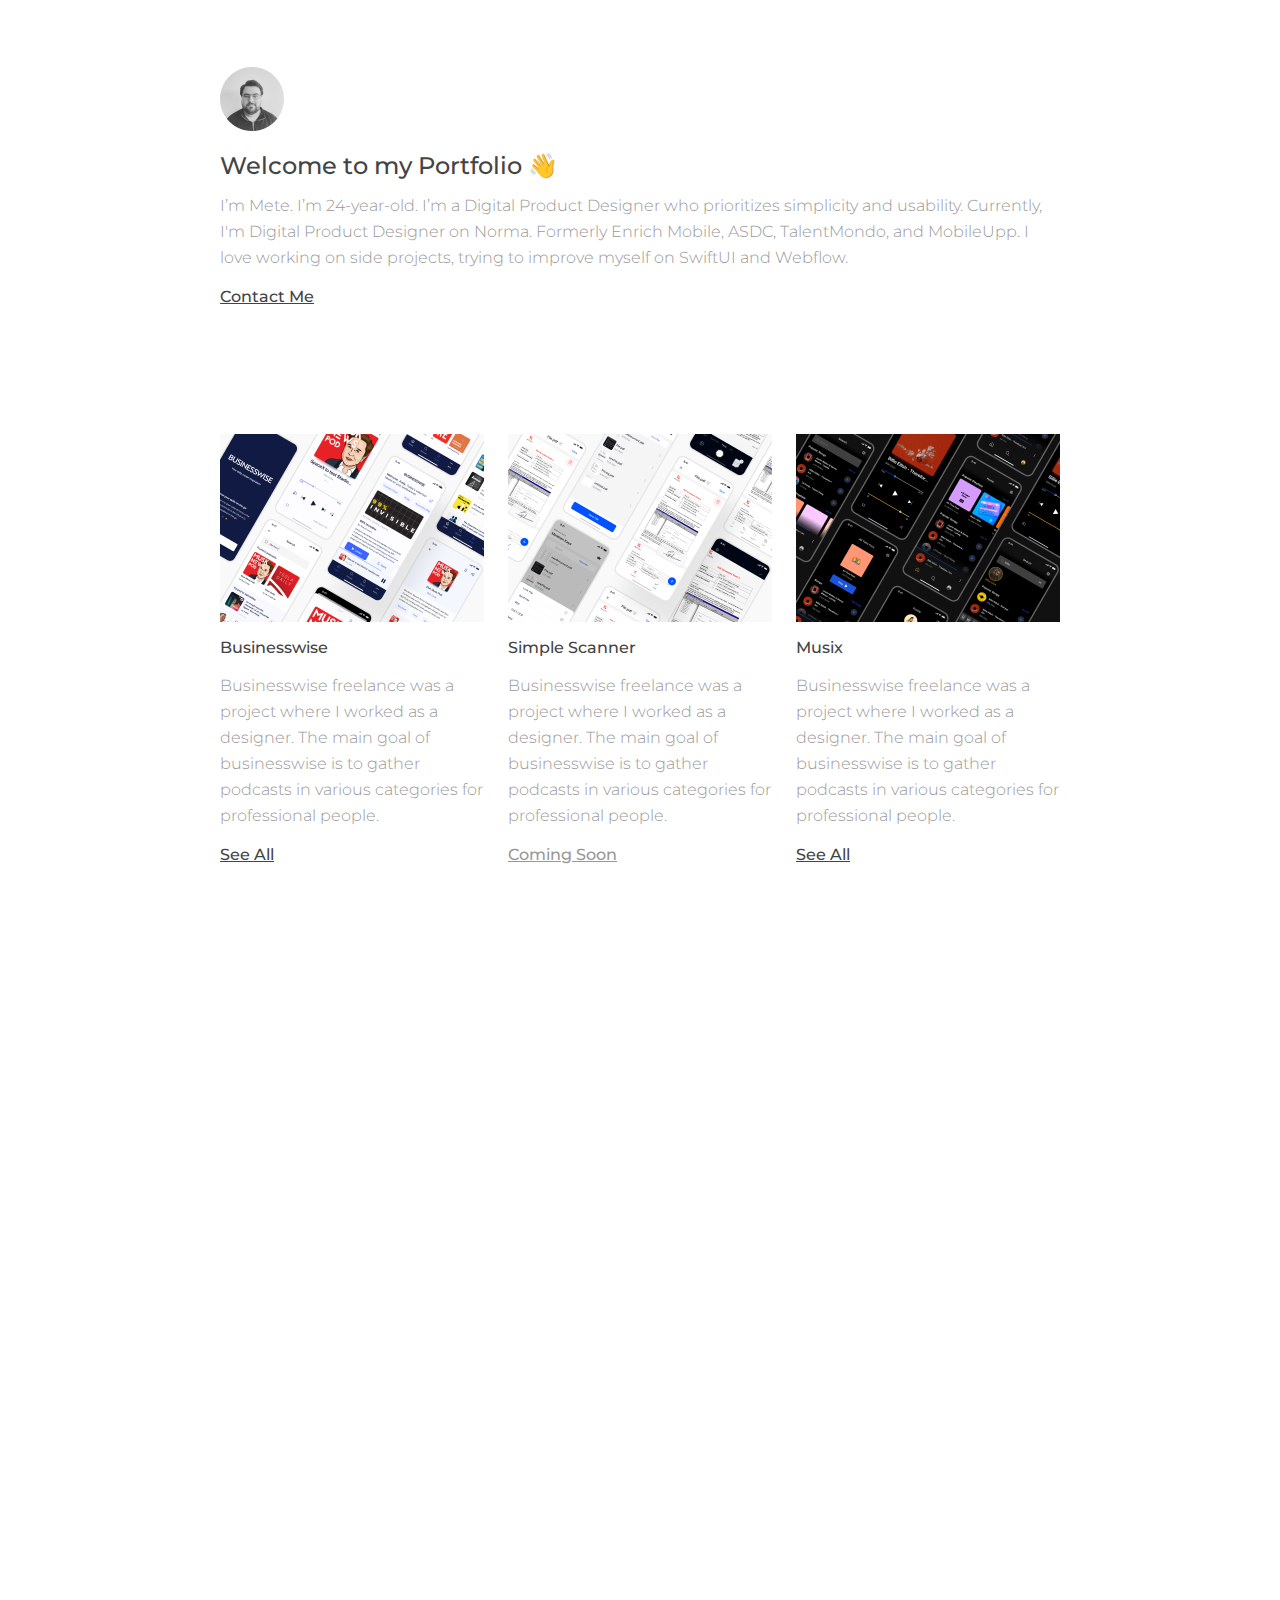
<file: index.html>
<!DOCTYPE html>
<html lang="en">
<head>
    <meta charset="UTF-8">
    <meta http-equiv="X-UA-Compatible" content="IE=edge">
    <meta name="viewport" content="width=device-width, initial-scale=1.0">
    <title>Portfolio</title>
    <link rel="stylesheet" href="css/style.css">
</head>
<body>
    <div class="wrapper">
        <header>
            <div class="headercontent content">
               <img src="img/avatar.png" alt="avatar">
               <h2>Welcome to my Portfolio 👋</h2>
               <p class="paragraph" style="margin-bottom: 16px;">I’m Mete. I’m 24-year-old. I’m a Digital Product Designer who prioritizes simplicity and usability. Currently, <br>I'm Digital Product Designer on Norma. Formerly Enrich Mobile, ASDC, TalentMondo, and MobileUpp. I <br>love working on side projects, trying to improve myself on SwiftUI and Webflow.</p>
               <a href="#footer" class="activelink">Contact Me</a>
            </div>
        </header>
        <section class="projectlist">
            <div class="projectlistcontent content">
                <article class="projectitem">
                    <div class="imagecontainer">
                        <img src="img/Rectangle 5.png" alt="">
                    </div>
                    <h6 class="itemlable">Businesswise</h6>
                    <p class="paragraph">Businesswise freelance was a <br>project where I worked as a <br>designer. The main goal of <br>businesswise is to gather <br>podcasts in various categories for <br>professional people.</p>
                    <a href="businesswise.html" class="activelink">See All</a>
                </article>
                <article class="projectitem">
                    <div class="imagecontainer">
                        <img src="img/Rectangle 9.png" alt="">
                    </div>
                    <h6 class="itemlable">Simple Scanner</h6>
                    <p class="paragraph">Businesswise freelance was a <br>project where I worked as a <br>designer. The main goal of <br>businesswise is to gather <br>podcasts in various categories for <br>professional people.</p>
                    <a href="simplescanner.html" class="passivelink">Coming Soon</a>
                </article>
                <article class="projectitem">
                    <div class="imagecontainer">
                        <img src="img/Rectangle 10.png" alt="">
                    </div>
                    <h6 class="itemlable">Musix</h6>
                    <p class="paragraph">Businesswise freelance was a <br>project where I worked as a <br>designer. The main goal of <br>businesswise is to gather <br>podcasts in various categories for <br>professional people.</p>
                    <a href="musix.html" class="activelink">See All</a>
                </article>
            </div> 
        </section>
        <section class="conceptworks">
            <div class="conceptworkscontainer content">
                <h2>Some concept works</h2>
                <div class="conceptworkscontainerflex">
                    <article class="conceptworkitem">
                        <img src="img/1.png" alt="">
                    </article>
                    <article class="conceptworkitem">
                        <img src="img/1.png" alt="">
                    </article>
                    <article class="conceptworkitem">
                        <img src="img/1.png" alt="">
                    </article>
                    <article class="conceptworkitem">
                        <img src="img/1.png" alt="">
                    </article>
                    <article class="conceptworkitem">
                        <img src="img/1.png" alt="">
                    </article>
                    <article class="conceptworkitem last-childarticle">
                        <img src="img/1.png" alt="">
                    </article>
                </div>
            </div>  
        </section>
        <section class="conceptworks">
            <div class="conceptworkscontainer content">
                <h2>Experience</h2>
                <div class="conceptworkscontainerflex">
                    <article class="conceptworkitem experienceItem">
                        <h6 class="itemlable">Norma</h6>
                        <p class="itemparagraph">Digital Product Designer</p>
                        <p class="date">Mar 21 — Now</p>
                    </article>
                    <article class="conceptworkitem experienceItem">
                        <h6 class="itemlable">Norma</h6>
                        <p class="itemparagraph">Digital Product Designer</p>
                        <p class="date">Mar 21 — Now</p>
                    </article class="conceptworkitem experienceItem">
                    <article class="conceptworkitem experienceItem">
                        <h6 class="itemlable">Norma</h6>
                        <p class="itemparagraph">Digital Product Designer</p>
                        <p class="date">Mar 21 — Now</p>
                    </article class="conceptworkitem experienceItem">
                    <article class="conceptworkitem experienceItem">
                        <h6 class="itemlable">Norma</h6>
                        <p class="itemparagraph">Digital Product Designer</p>
                        <p class="date">Mar 21 — Now</p>
                    </article>
                    <article class=" conceptworkitem experienceItem last-childarticle">
                        <h6 class="itemlable">Norma</h6>
                        <p class="itemparagraph">Digital Product Designer</p>
                        <p class="date">Mar 21 — Now</p>
                    </article class="experienceItem">
                    <article class=" conceptworkitem experienceItem last-childarticle">
                    </article class="experienceItem">
                </div>
            </div>  
        </section>
        <section class="form">
            <div class="formcontainer content">
                <form action="#" method="get"></form>
                <h2>Looking for help with design</h2>
                <p class="paragraph">Send me details</p>
                <div class="input">
                    <label for="">Name</label>
                    <input type="text" placeholder="Enter your name">
                </div>
                <div class="input">
                    <label for="">Email Address</label>
                    <input type="text" placeholder="Enter your email">
                </div>
                <div class="input">
                    <label for="">Detail</label>
                    <input type="text" style="height: 81px;" placeholder="Enter your message">
                    <a href="#" class="activelink">Submit</a>
                </div>
            </div>
        </section>
        <footer id="footer" class="footer">
            <div class="footercontainer content">
                <div>
                    <p class="footerparagraph">Made ❤️ with Webflow</p>
                </div>
                <ul>
                    <li class="footerparagraph">DRIBBBLE</li>
                    <li class="footerparagraph">LINKEDIN</li>
                    <li class="footerparagraph">TWITTER</li>
                    <li class="footerparagraph">INSTAGRAM</li>
                </ul>
            </div>
        </footer>
    </div>
    <script src="script.js"></script>
</body>
</html>
</file>
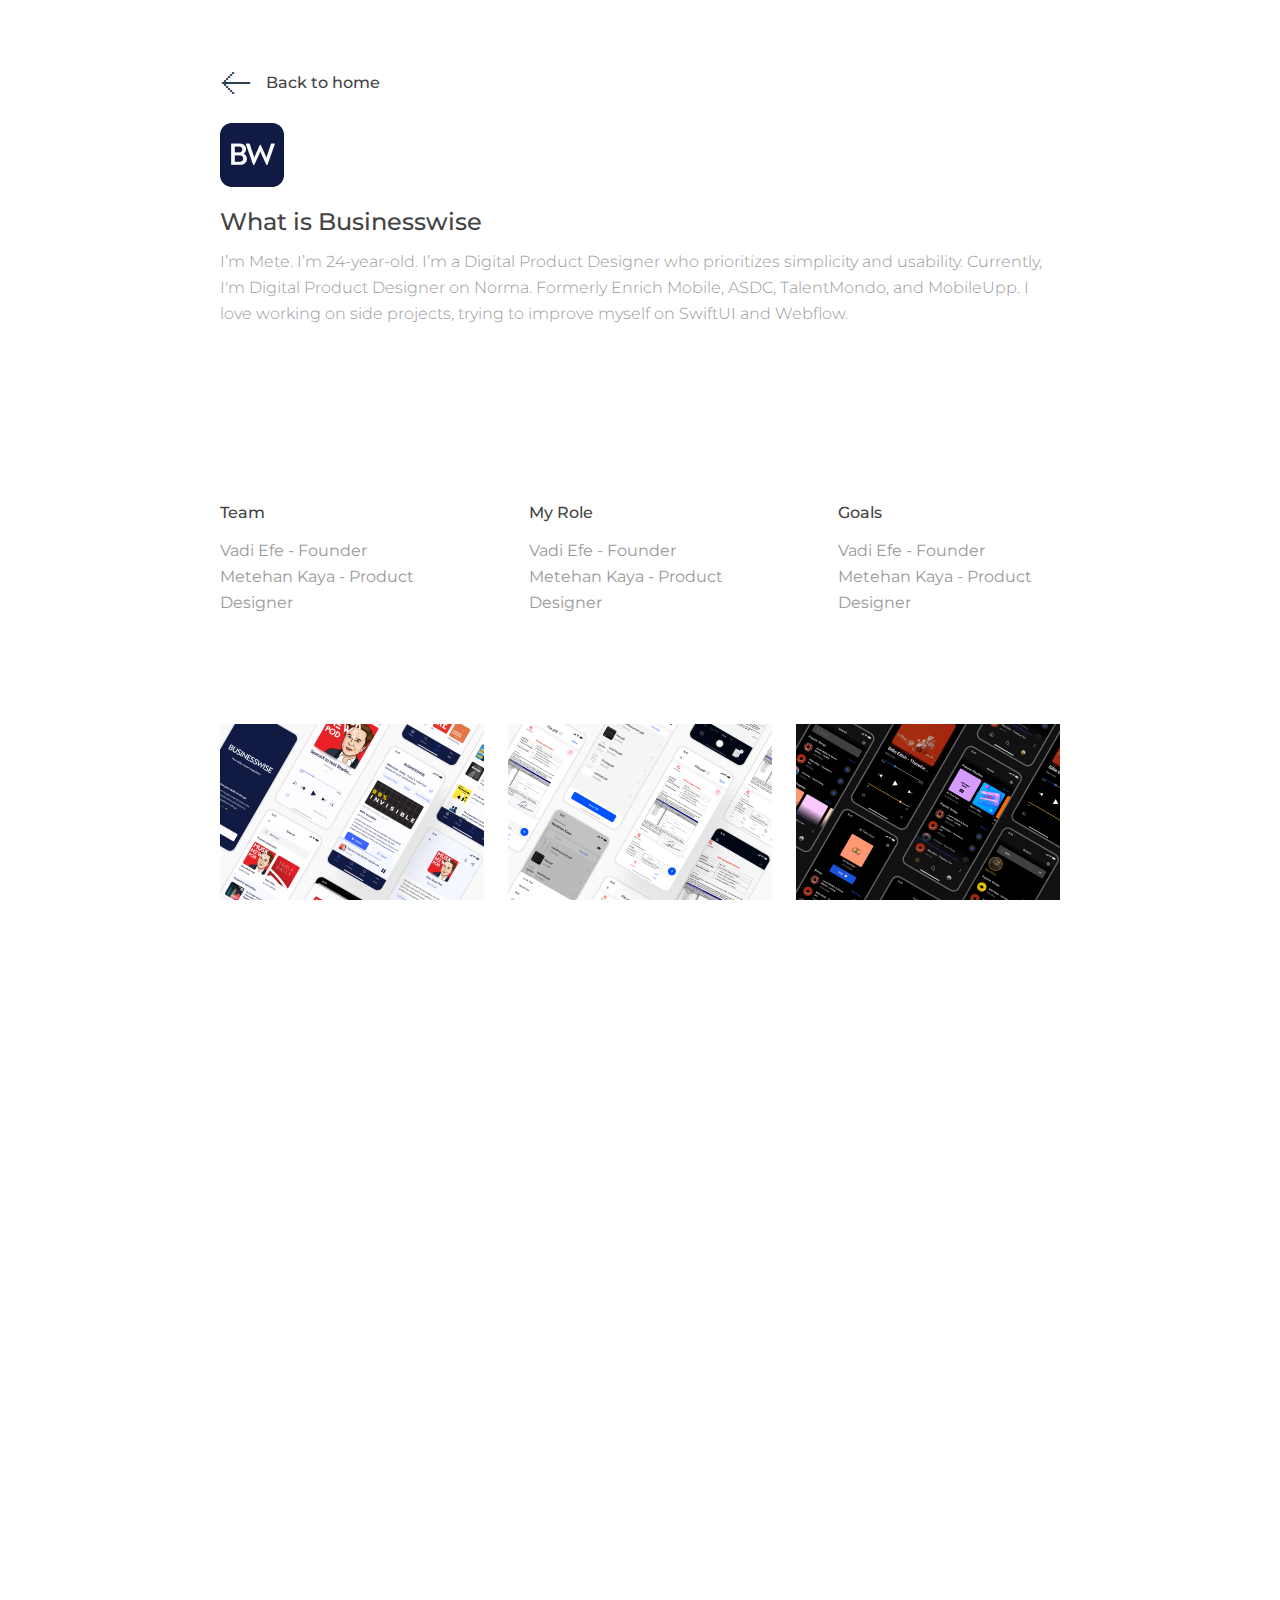
<file: businesswise.html>
<!DOCTYPE html>
<html lang="en">
<head>
    <meta charset="UTF-8">
    <meta http-equiv="X-UA-Compatible" content="IE=edge">
    <meta name="viewport" content="width=device-width, initial-scale=1.0">
    <title>Portfolio</title>
    <link rel="stylesheet" href="css/style.css">
</head>
<body>
    <div class="wrapper">
        <header>
            <div class="headercontent content">
               <div class="btn">
                   <a href="index.html">
                       <span>🡠</span>
                       <h6 class="itemlable">Back to home</h6>
                   </a>
               </div>
               <img src="img/Businesswise.png" alt="avatar">
               <h2>What is Businesswise</h2>
               <p class="paragraph" style="margin-bottom: 0;">I’m Mete. I’m 24-year-old. I’m a Digital Product Designer who prioritizes simplicity and usability. Currently, <br>I'm Digital Product Designer on Norma. Formerly Enrich Mobile, ASDC, TalentMondo, and MobileUpp. I <br>love working on side projects, trying to improve myself on SwiftUI and Webflow.</p>
            </div>
        </header>
        <section class="conceptworks">
            <div class="conceptworkscontainer content">
                <div class="conceptworkscontainerflex cwcf" >
                    <article class="conceptworkitem experienceItem">
                        <h6 class="itemlable">Team</h6>
                        <p class="itemparagraph" style="color: #999999;">Vadi Efe  - Founder <br>Metehan Kaya - Product <br>Designer</p>
                    </article>
                    <article class="conceptworkitem experienceItem">
                        <h6 class="itemlable">My Role</h6>
                        <p class="itemparagraph" style="color: #999999;">Vadi Efe  - Founder <br>Metehan Kaya - Product <br>Designer</p> 
                    </article class="conceptworkitem experienceItem">
                    <article class="conceptworkitem experienceItem">
                        <h6 class="itemlable">Goals</h6>
                        <p class="itemparagraph" style="color: #999999;">Vadi Efe  - Founder <br>Metehan Kaya - Product <br>Designer</p>
                    </article class="conceptworkitem experienceItem">
                </div>
            </div>  
        </section>
        <section class="projectlist">
            <div class="projectlistcontent content">
                <article class="projectitem">
                    <div class="imagecontainer">
                        <img src="img/Rectangle 5.png" alt="">
                    </div>
                    <h6 class="itemlable">Businesswise</h6>
                    <p class="paragraph" style="margin-bottom: 0;">Businesswise freelance was a <br>project where I worked as a <br>designer. The main goal of <br>businesswise is to gather <br>podcasts in various categories for <br>professional people.</p>
                </article>
                <article class="projectitem">
                    <div class="imagecontainer">
                        <img src="img/Rectangle 9.png" alt="">
                    </div>
                    <h6 class="itemlable">Simple Scanner</h6>
                    <p class="paragraph" style="margin-bottom: 0;">Businesswise freelance was a <br>project where I worked as a <br>designer. The main goal of <br>businesswise is to gather <br>podcasts in various categories for <br>professional people.</p>
                </article>
                <article class="projectitem">
                    <div class="imagecontainer">
                        <img src="img/Rectangle 10.png" alt="">
                    </div>
                    <h6 class="itemlable">Musix</h6>
                    <p class="paragraph" style="margin-bottom: 0;">Businesswise freelance was a <br>project where I worked as a <br>designer. The main goal of <br>businesswise is to gather <br>podcasts in various categories for <br>professional people.</p>
                </article>
            </div> 
        </section>
        <section class="gallery">
            <div class="gallerycontainer content">
                <article>
                    <img src="img/2.png" alt="">
                </article>
                <article>
                    <img src="img/2.png" alt="">
                </article>
                <article>
                    <img src="img/2.png" alt="">
                </article>
            </div>
        </section>
        <section class="form">
            <div class="formcontainer content">
                <form action="#" method="get"></form>
                <h2>Looking for help with design</h2>
                <p class="paragraph">Send me details</p>
                <div class="input">
                    <label for="">Name</label>
                    <input type="text" placeholder="Enter your name">
                </div>
                <div class="input">
                    <label for="">Email Address</label>
                    <input type="text" placeholder="Enter your email">
                </div>
                <div class="input">
                    <label for="">Detail</label>
                    <input type="text" style="height: 81px;" placeholder="Enter your message">
                    <a href="#" class="activelink">Submit</a>
                </div>
            </div>
        </section>
        <footer id="footer" class="footer">
            <div class="footercontainer content">
                <div>
                    <p class="footerparagraph">Made ❤️ with Webflow</p>
                </div>
                <ul>
                    <li class="footerparagraph">DRIBBBLE</li>
                    <li class="footerparagraph">LINKEDIN</li>
                    <li class="footerparagraph">TWITTER</li>
                    <li class="footerparagraph">INSTAGRAM</li>
                </ul>
            </div>
        </footer>
    </div>
    <script src="script.js"></script>
</body>
</html>
</file>
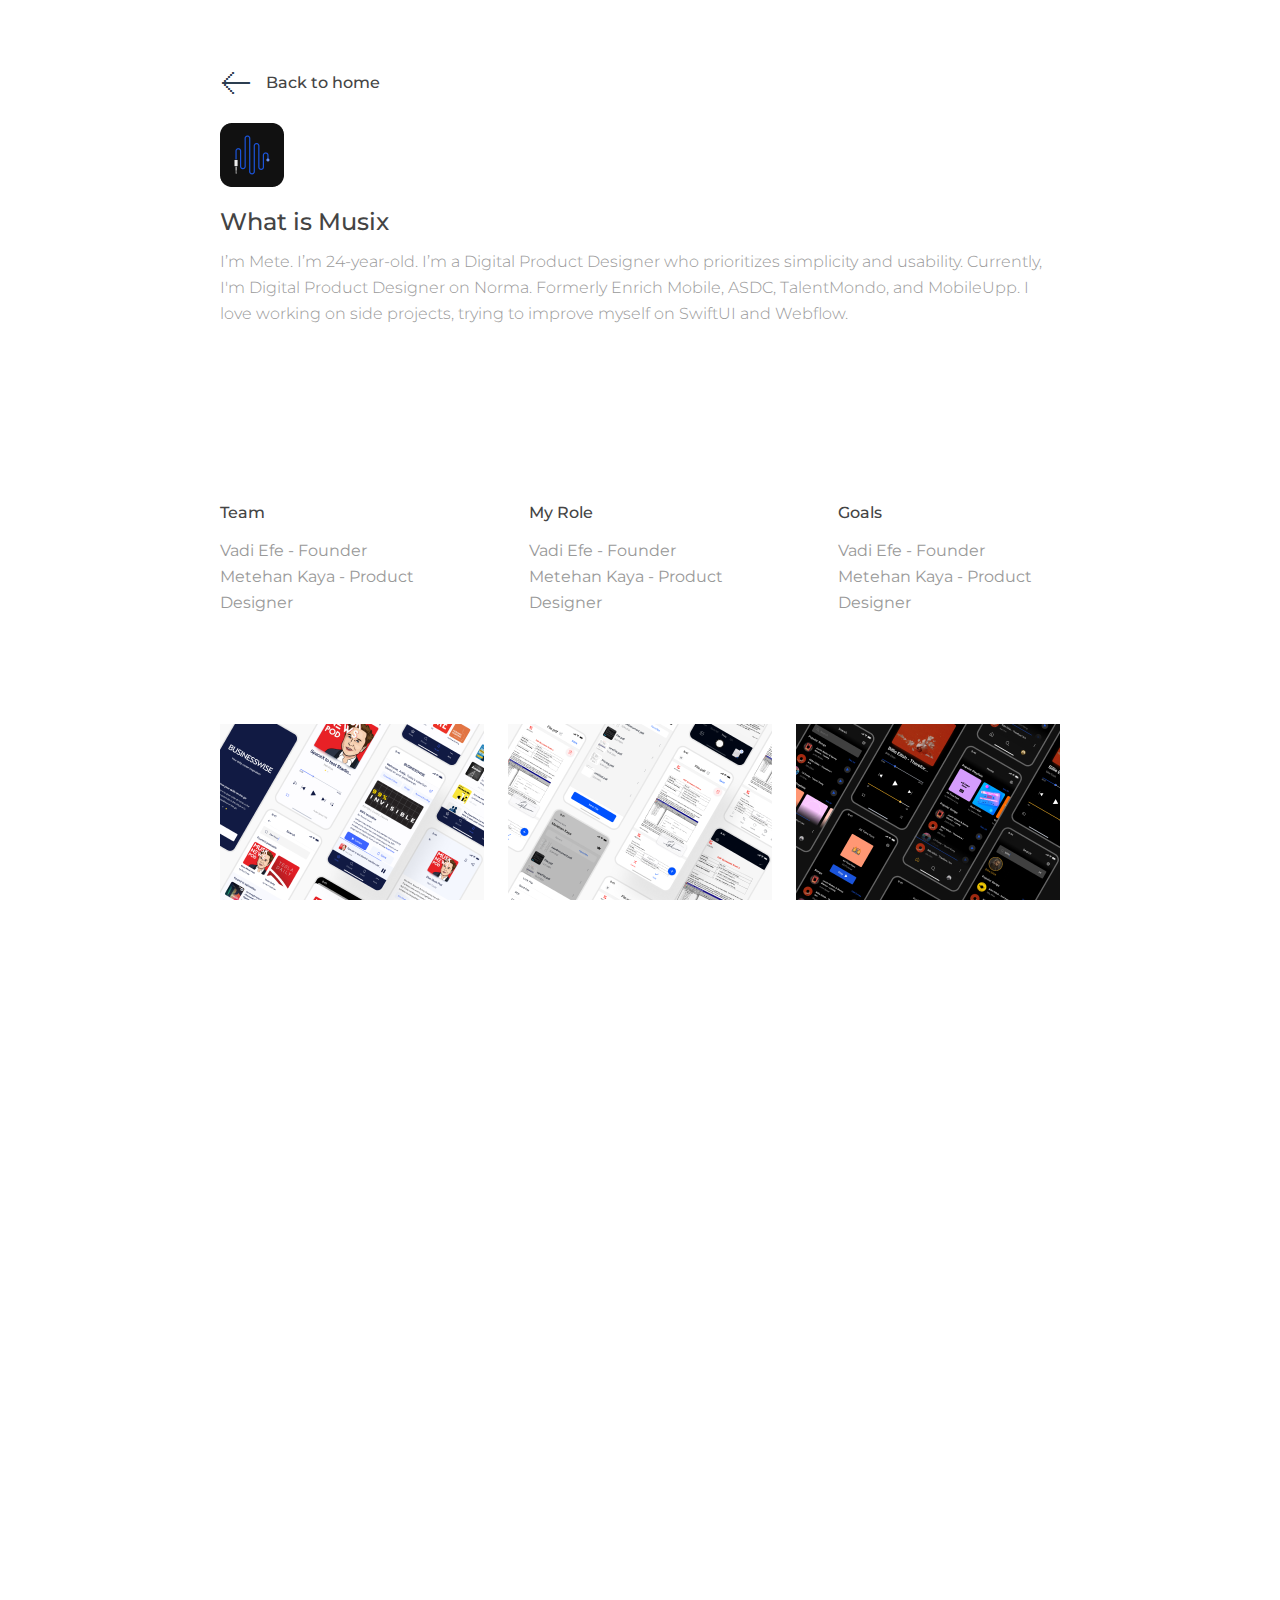
<file: musix.html>
<!DOCTYPE html>
<html lang="en">
<head>
    <meta charset="UTF-8">
    <meta http-equiv="X-UA-Compatible" content="IE=edge">
    <meta name="viewport" content="width=device-width, initial-scale=1.0">
    <title>Portfolio</title>
    <link rel="stylesheet" href="css/style.css">
</head>
<body>
    <div class="wrapper">
        <header>
            <div class="headercontent content">
               <div class="btn">
                   <a href="index.html">
                       <span>🡠</span>
                       <h6 class="itemlable">Back to home</h6>
                   </a>
               </div>
               <img src="img/musix.png" alt="avatar">
               <h2>What is Musix</h2>
               <p class="paragraph" style="margin-bottom: 0;">I’m Mete. I’m 24-year-old. I’m a Digital Product Designer who prioritizes simplicity and usability. Currently, <br>I'm Digital Product Designer on Norma. Formerly Enrich Mobile, ASDC, TalentMondo, and MobileUpp. I <br>love working on side projects, trying to improve myself on SwiftUI and Webflow.</p>
            </div>
        </header>
        <section class="conceptworks">
            <div class="conceptworkscontainer content">
                <div class="conceptworkscontainerflex cwcf" >
                    <article class="conceptworkitem experienceItem">
                        <h6 class="itemlable">Team</h6>
                        <p class="itemparagraph" style="color: #999999;">Vadi Efe  - Founder <br>Metehan Kaya - Product <br>Designer</p>
                    </article>
                    <article class="conceptworkitem experienceItem">
                        <h6 class="itemlable">My Role</h6>
                        <p class="itemparagraph" style="color: #999999;">Vadi Efe  - Founder <br>Metehan Kaya - Product <br>Designer</p> 
                    </article class="conceptworkitem experienceItem">
                    <article class="conceptworkitem experienceItem">
                        <h6 class="itemlable">Goals</h6>
                        <p class="itemparagraph" style="color: #999999;">Vadi Efe  - Founder <br>Metehan Kaya - Product <br>Designer</p>
                    </article class="conceptworkitem experienceItem">
                </div>
            </div>  
        </section>
        <section class="projectlist">
            <div class="projectlistcontent content">
                <article class="projectitem">
                    <div class="imagecontainer">
                        <img src="img/Rectangle 5.png" alt="">
                    </div>
                    <h6 class="itemlable">Businesswise</h6>
                    <p class="paragraph" style="margin-bottom: 0;">Businesswise freelance was a <br>project where I worked as a <br>designer. The main goal of <br>businesswise is to gather <br>podcasts in various categories for <br>professional people.</p>
                </article>
                <article class="projectitem">
                    <div class="imagecontainer">
                        <img src="img/Rectangle 9.png" alt="">
                    </div>
                    <h6 class="itemlable">Simple Scanner</h6>
                    <p class="paragraph" style="margin-bottom: 0;">Businesswise freelance was a <br>project where I worked as a <br>designer. The main goal of <br>businesswise is to gather <br>podcasts in various categories for <br>professional people.</p>
                </article>
                <article class="projectitem">
                    <div class="imagecontainer">
                        <img src="img/Rectangle 10.png" alt="">
                    </div>
                    <h6 class="itemlable">Musix</h6>
                    <p class="paragraph" style="margin-bottom: 0;">Businesswise freelance was a <br>project where I worked as a <br>designer. The main goal of <br>businesswise is to gather <br>podcasts in various categories for <br>professional people.</p>
                </article>
            </div> 
        </section>
        <section class="gallery">
            <div class="gallerycontainer content">
                <article>
                    <img src="img/2.png" alt="">
                </article>
                <article>
                    <img src="img/2.png" alt="">
                </article>
                <article>
                    <img src="img/2.png" alt="">
                </article>
            </div>
        </section>
        <section class="form">
            <div class="formcontainer content">
                <form action="#" method="get"></form>
                <h2>Looking for help with design</h2>
                <p class="paragraph">Send me details</p>
                <div class="input">
                    <label for="">Name</label>
                    <input type="text" placeholder="Enter your name">
                </div>
                <div class="input">
                    <label for="">Email Address</label>
                    <input type="text" placeholder="Enter your email">
                </div>
                <div class="input">
                    <label for="">Detail</label>
                    <input type="text" style="height: 81px;" placeholder="Enter your message">
                    <a href="#" class="activelink">Submit</a>
                </div>
            </div>
        </section>
        <footer id="footer" class="footer">
            <div class="footercontainer content">
                <div>
                    <p class="footerparagraph">Made ❤️ with Webflow</p>
                </div>
                <ul>
                    <li class="footerparagraph">DRIBBBLE</li>
                    <li class="footerparagraph">LINKEDIN</li>
                    <li class="footerparagraph">TWITTER</li>
                    <li class="footerparagraph">INSTAGRAM</li>
                </ul>
            </div>
        </footer>
    </div>
    <script src="script.js"></script>
</body>
</html>
</file>
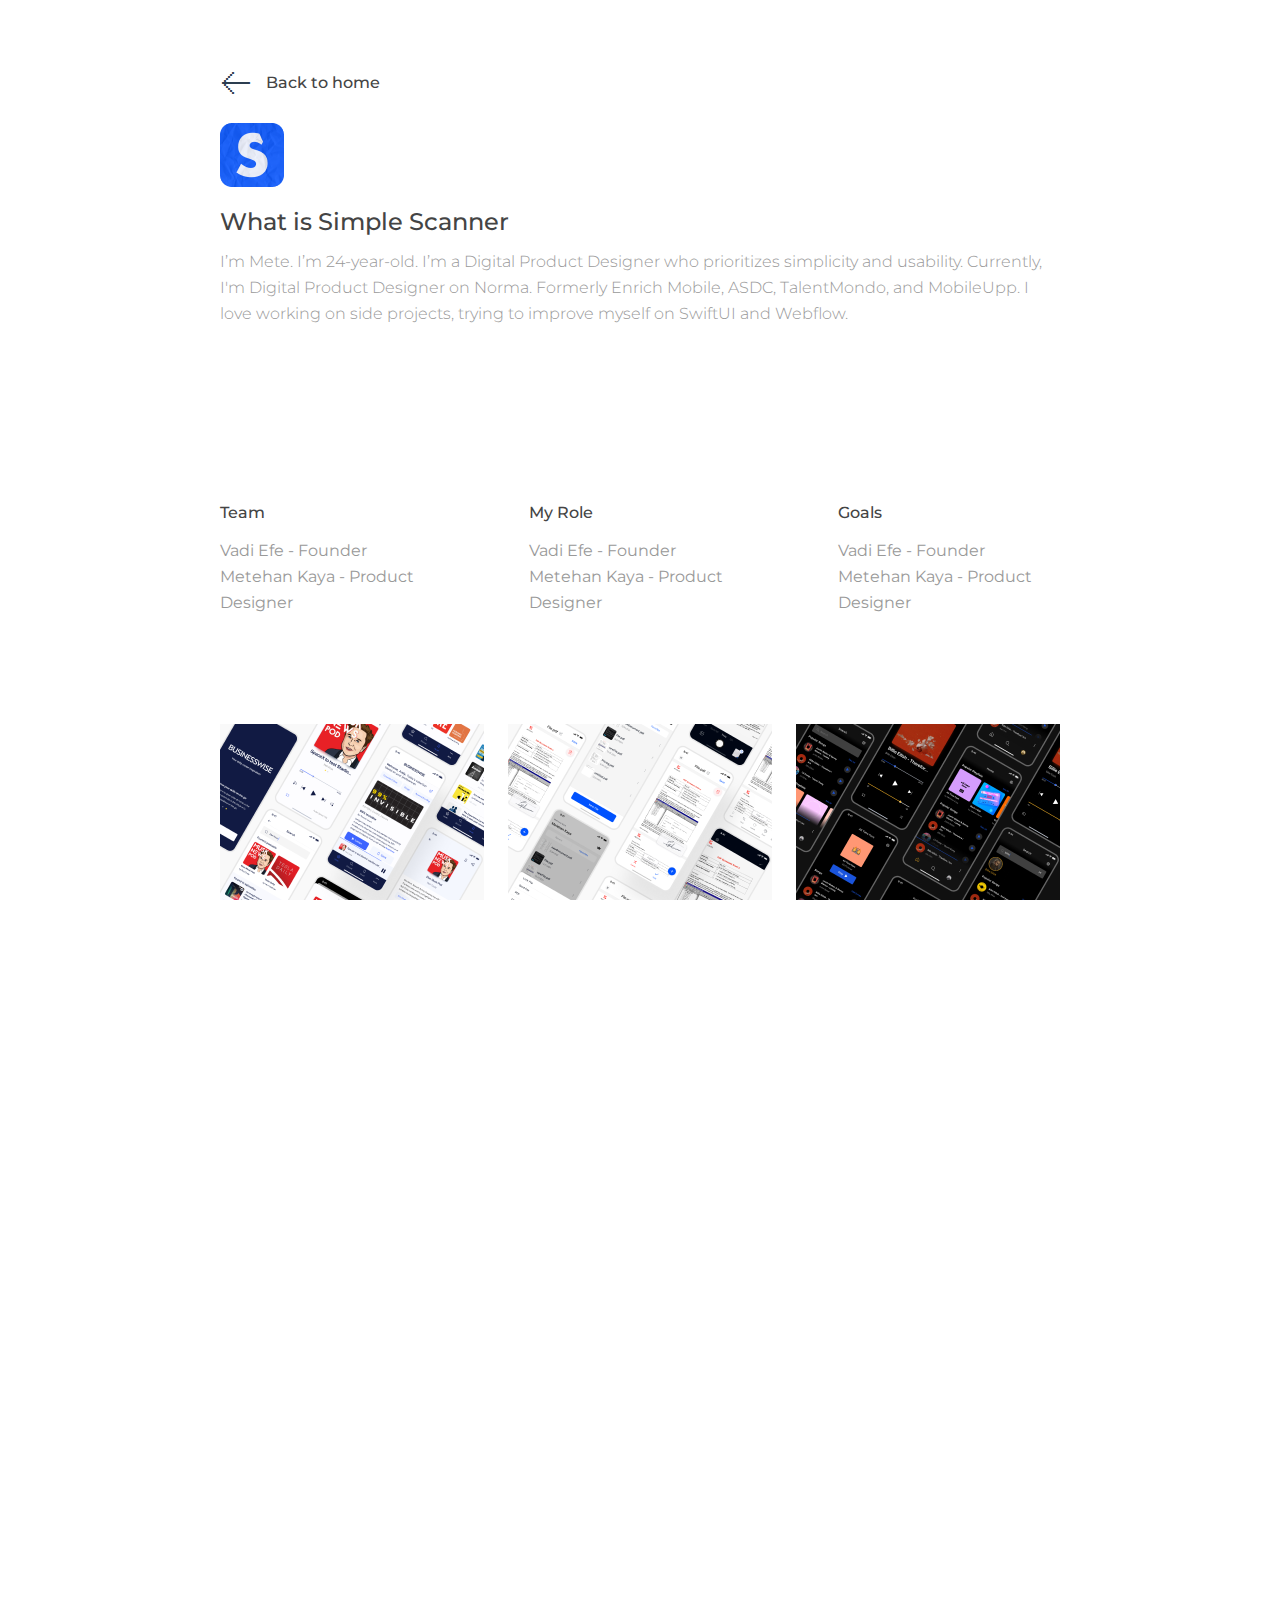
<file: simplescanner.html>
<!DOCTYPE html>
<html lang="en">
<head>
    <meta charset="UTF-8">
    <meta http-equiv="X-UA-Compatible" content="IE=edge">
    <meta name="viewport" content="width=device-width, initial-scale=1.0">
    <title>Portfolio</title>
    <link rel="stylesheet" href="css/style.css">
</head>
<body>
    <div class="wrapper">
        <header>
            <div class="headercontent content">
               <div class="btn">
                   <a href="index.html">
                       <span>🡠</span>
                       <h6 class="itemlable">Back to home</h6>
                   </a>
               </div>
               <img src="img/ss.png" alt="avatar">
               <h2>What is Simple Scanner</h2>
               <p class="paragraph" style="margin-bottom: 0;">I’m Mete. I’m 24-year-old. I’m a Digital Product Designer who prioritizes simplicity and usability. Currently, <br>I'm Digital Product Designer on Norma. Formerly Enrich Mobile, ASDC, TalentMondo, and MobileUpp. I <br>love working on side projects, trying to improve myself on SwiftUI and Webflow.</p>
            </div>
        </header>
        <section class="conceptworks">
            <div class="conceptworkscontainer content">
                <div class="conceptworkscontainerflex cwcf" >
                    <article class="conceptworkitem experienceItem">
                        <h6 class="itemlable">Team</h6>
                        <p class="itemparagraph" style="color: #999999;">Vadi Efe  - Founder <br>Metehan Kaya - Product <br>Designer</p>
                    </article>
                    <article class="conceptworkitem experienceItem">
                        <h6 class="itemlable">My Role</h6>
                        <p class="itemparagraph" style="color: #999999;">Vadi Efe  - Founder <br>Metehan Kaya - Product <br>Designer</p> 
                    </article class="conceptworkitem experienceItem">
                    <article class="conceptworkitem experienceItem">
                        <h6 class="itemlable">Goals</h6>
                        <p class="itemparagraph" style="color: #999999;">Vadi Efe  - Founder <br>Metehan Kaya - Product <br>Designer</p>
                    </article class="conceptworkitem experienceItem">
                </div>
            </div>  
        </section>
        <section class="projectlist">
            <div class="projectlistcontent content">
                <article class="projectitem">
                    <div class="imagecontainer">
                        <img src="img/Rectangle 5.png" alt="">
                    </div>
                    <h6 class="itemlable">Businesswise</h6>
                    <p class="paragraph" style="margin-bottom: 0;">Businesswise freelance was a <br>project where I worked as a <br>designer. The main goal of <br>businesswise is to gather <br>podcasts in various categories for <br>professional people.</p>
                </article>
                <article class="projectitem">
                    <div class="imagecontainer">
                        <img src="img/Rectangle 9.png" alt="">
                    </div>
                    <h6 class="itemlable">Simple Scanner</h6>
                    <p class="paragraph" style="margin-bottom: 0;">Businesswise freelance was a <br>project where I worked as a <br>designer. The main goal of <br>businesswise is to gather <br>podcasts in various categories for <br>professional people.</p>
                </article>
                <article class="projectitem">
                    <div class="imagecontainer">
                        <img src="img/Rectangle 10.png" alt="">
                    </div>
                    <h6 class="itemlable">Musix</h6>
                    <p class="paragraph" style="margin-bottom: 0;">Businesswise freelance was a <br>project where I worked as a <br>designer. The main goal of <br>businesswise is to gather <br>podcasts in various categories for <br>professional people.</p>
                </article>
            </div> 
        </section>
        <section class="gallery">
            <div class="gallerycontainer content">
                <article>
                    <img src="img/2.png" alt="">
                </article>
                <article>
                    <img src="img/2.png" alt="">
                </article>
                <article>
                    <img src="img/2.png" alt="">
                </article>
            </div>
        </section>
        <section class="form">
            <div class="formcontainer content">
                <form action="#" method="get"></form>
                <h2>Looking for help with design</h2>
                <p class="paragraph">Send me details</p>
                <div class="input">
                    <label for="">Name</label>
                    <input type="text" placeholder="Enter your name">
                </div>
                <div class="input">
                    <label for="">Email Address</label>
                    <input type="text" placeholder="Enter your email">
                </div>
                <div class="input">
                    <label for="">Detail</label>
                    <input type="text" style="height: 81px;" placeholder="Enter your message">
                    <a href="#" class="activelink">Submit</a>
                </div>
            </div>
        </section>
        <footer id="footer" class="footer">
            <div class="footercontainer content">
                <div>
                    <p class="footerparagraph">Made ❤️ with Webflow</p>
                </div>
                <ul>
                    <li class="footerparagraph">DRIBBBLE</li>
                    <li class="footerparagraph">LINKEDIN</li>
                    <li class="footerparagraph">TWITTER</li>
                    <li class="footerparagraph">INSTAGRAM</li>
                </ul>
            </div>
        </footer>
    </div>
    <script src="script.js"></script>
</body>
</html>
</file>
<file: css/style.css>
@import url("https://fonts.googleapis.com/css2?family=Inter:wght@300;400;500&display=swap");
@import url("https://fonts.googleapis.com/css2?family=Montserrat:wght@300;400;500;600;700&display=swap");
* {
  padding: 0;
  margin: 0;
  border: 0;
}

*, *:before, *:after {
  box-sizing: border-box;
}

:focus, :active {
  outline: none;
}

a:focus, a:active {
  outline: none;
}

nav, footer, header, aside {
  display: block;
}

html, body {
  height: 100%;
  width: 100%;
  font-size: 100%;
  line-height: 1;
  font-size: 14px;
  -ms-text-size-adjust: 100%;
  -moz-text-size-adjust: 100%;
  -webkit-text-size-adjust: 100%;
  overflow-y: scroll;
  overflow-x: hidden;
  font-family: "Montserrat", sans-serif;
}

input, button, textarea {
  cursor: pointer;
}

input::-ms-clear {
  display: none;
}

button {
  cursor: pointer;
}

button::-moz-focus-inner {
  padding: 0;
  border: 0;
}

a, a:visited {
  text-decoration: none;
}

a:hover {
  text-decoration: none;
}

ul li {
  list-style: none;
}

img {
  vertical-align: top;
}

h1, h2, h3, h4, h5, h6 {
  font-size: inherit;
  font-weight: 400;
}

::-webkit-scrollbar {
  width: 0px;
  /* remove scrollbar space */
  background: transparent;
  /* optional: just make scrollbar invisible */
}

/* optional: show position indicator in red */
::-webkit-scrollbar-thumb {
  background: #FF0000;
}

/*--------------------*/
.content {
  margin: 0 auto;
  max-width: 840px;
}

h2 {
  font-weight: 500;
  font-size: 24px;
  line-height: 38px;
  color: #444444;
  margin-bottom: 8px;
}

.paragraph {
  font-weight: 300;
  font-size: 16px;
  line-height: 26px;
  color: #999999;
}

.activelink {
  font-weight: 500;
  font-size: 16px;
  line-height: 20px;
  -webkit-text-decoration-line: underline;
          text-decoration-line: underline;
  color: #444444;
  transition: 0.5s;
  margin-top: 16px;
}
.activelink:hover {
  -webkit-text-decoration-line: none;
          text-decoration-line: none;
}

.passivelink {
  font-weight: 500;
  font-size: 16px;
  line-height: 20px;
  -webkit-text-decoration-line: underline;
          text-decoration-line: underline;
  color: #999999;
  transition: 0.5s;
  margin-top: 16px;
}
.passivelink:hover {
  -webkit-text-decoration-line: underline;
          text-decoration-line: underline;
}

header {
  padding-top: 67px;
}

.headercontent img {
  height: 64px;
  width: 64px;
  margin-bottom: 16px;
}

.projectlist {
  margin-top: 127px;
}
.projectlist .projectlistcontent {
  display: flex;
  justify-content: space-between;
  flex-wrap: nowrap;
}
.projectlist .imagecontainer {
  margin-bottom: 16px;
}
.projectlist p {
  margin-bottom: 16px;
}

.itemlable {
  font-weight: 500;
  font-size: 16px;
  line-height: 20px;
  color: #444444;
  margin-bottom: 15px;
}

@media screen and (max-width: 815px) {
  .content {
    padding: 0 24px 0 24px;
  }

  .projectlistcontent {
    flex-direction: column;
  }
  .projectlistcontent article {
    width: 100%;
    margin-bottom: 80px !important;
  }
  .projectlistcontent article:last-child {
    margin-bottom: 0px !important;
  }
  .projectlistcontent img {
    width: 100%;
  }
}
.conceptworks {
  margin-top: 128px;
}

.conceptworkscontainerflex {
  display: flex;
  justify-content: space-between;
  flex-wrap: wrap;
}

@media screen and (max-width: 815px) {
  .conceptworkscontainer article {
    display: block;
    width: 100%;
    margin-bottom: 24px !important;
  }
  .conceptworkscontainer article:last-child {
    margin-bottom: 0 !important;
  }
  .conceptworkscontainer img {
    width: 100%;
  }

  .cwcf {
    height: 400px !important;
  }
}
.itemparagraph {
  font-size: 16px;
  font-weight: normal;
  line-height: 26px;
  color: #666666;
}

.date {
  font-weight: normal;
  font-size: 14px;
  line-height: 26px;
  color: #999999;
}

.experienceItem {
  width: 222px;
  height: 94px;
  margin-top: 48px;
}

@media screen and (max-width: 815px) {
  .experienceItem {
    margin-top: 0;
  }
}
.form {
  margin-top: 102px;
}
.formcontainer {
  padding: 24px 24px 43px 24px;
  background-color: #F9F9F9;
  border-radius: 4px;
}
.formcontainer p {
  margin-bottom: 24px;
}
.formcontainer .input {
  display: flex;
  flex-direction: column;
  margin-bottom: 24px;
}
.formcontainer .input a {
  text-align: right;
}
.formcontainer .input label {
  font-weight: normal;
  font-size: 14px;
  line-height: 17px;
  color: #444444;
  margin-bottom: 8px;
}
.formcontainer .input input {
  background-color: #FFFFFF;
  border: 1px solid #E7E7E7;
  border-radius: 4px;
  height: 40px;
  transition: 0.3s;
  padding-left: 12px;
  font-weight: normal;
  font-size: 14px;
  line-height: 17px;
  color: #666666;
}
.formcontainer .input input::placeholder {
  color: #E7E7E7;
}
.formcontainer .input input:focus {
  border-radius: 30px;
}

@media screen and (max-width: 815px) {
  .form {
    margin-top: -18px;
  }
}
footer {
  margin-top: 40px;
}
footer .footercontainer {
  height: 65px;
  display: flex;
  align-items: center;
  justify-content: space-between;
}
footer .footercontainer ul {
  display: flex;
  justify-content: space-around;
  width: 377px;
}
footer .footercontainer ul li {
  text-transform: lowercase;
}

.footerparagraph {
  font-weight: 300;
  font-size: 14px;
  line-height: 17px;
  color: #999999;
}

@media screen and (max-width: 815px) {
  .footercontainer {
    flex-direction: column;
    justify-content: center;
    box-sizing: content-box;
    padding-bottom: 28px;
  }
}
.btn {
  margin-bottom: 24px;
}
.btn a {
  display: flex;
  align-items: center;
}
.btn a:hover span {
  color: #444444;
}
.btn a span {
  font-size: 32px;
  color: #2C3E50;
  margin-right: 14px;
  transition: 0.3s;
}
.btn a h6 {
  margin: 0;
}
.btn a img {
  margin-left: 8px;
}

.gallery {
  margin-top: 128px;
}
.gallerycontainer article {
  margin-bottom: 48px;
}
.gallerycontainer article img {
  width: 100%;
}
.gallerycontainer article:last-child {
  margin-bottom: 0;
}

@media screen and (max-width: 815px) {
  .cwcf {
    height: 400px !important;
  }
}
</file>
